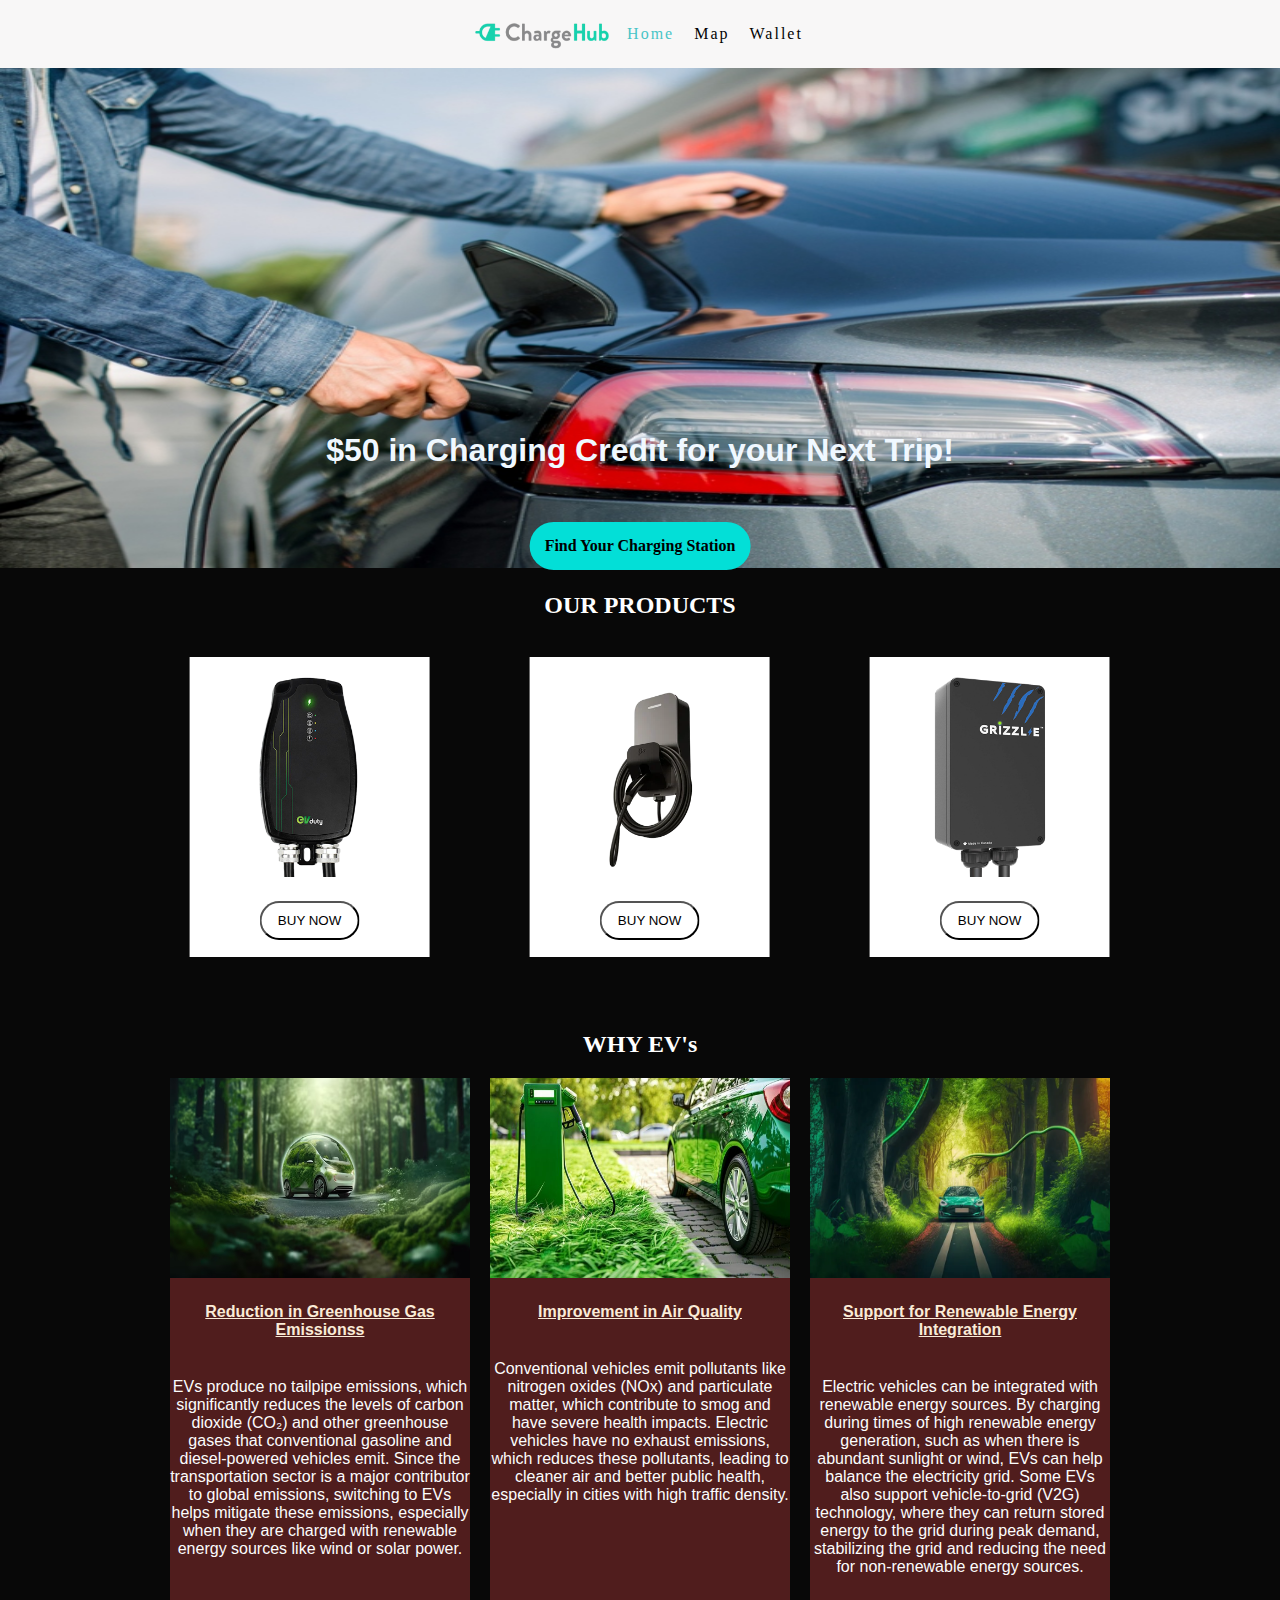
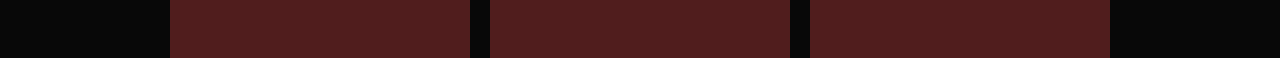
<file: CHE PROJECT/index.html>
<!DOCTYPE html>
<html lang="en">
<head>
    <meta charset="UTF-8">
    <meta name="viewport" content="width=device-width, initial-scale=1.0">
    <title>Document</title>
    <link rel="stylesheet" href="css/styles.css">
</head>
<body>
    <div class="nav">
        <img src="images/Logo.png" id="logo">
        <a href="home.html" id="home" target="_self">Home</a>
        <a href="map.html" id="map" target="_self">Map</a>
        <a href="wallet.html" id="wallet" target="_self" >Wallet</a>
        
    </div>

<div class="imageblw">
    <img src="images/3.jpg" width="100%" height="500px" id="imageblw2">
    <p id="text">$50 in Charging Credit for your Next Trip!</p>
    <a href="map.html" id="button">Find Your Charging Station</a>
   
</div>
<center>
<h2>
<font color="white">
OUR PRODUCTS 
</font>
</h2>
</center> 
<br>

<div class="parent">

    <div class="container">
    <img src="images/p1.jpg"  id="p1">
    <center>
    <button id="buy1">BUY NOW</button>
    </center>
    </div>

    <div class="container">
        <img src="images/p4.jpg"  id="p1">
        <center>
        <button id="buy1">BUY NOW</button>
        </center>
    </div>

        <div class="container">
            <img src="images/p2.jpg"  id="p1">
            <center>
            <button id="buy1">BUY NOW</button>
            </center>
            </div>
</div>
</div>

<font color="white" >
    <center>
        <br>
        
        <br>
        
        <br>
        
    <h2>WHY EV's</h2>
    </center>
    <font color="white">
<div class="st">

    <div class="pp1">
        <img src="images/ev1.jpg" id="ev1" width="300px" height="200px" >
        <h4 id="ow"> Reduction in Greenhouse Gas Emissionss</h4>
        <br>
        EVs produce no tailpipe emissions, which significantly reduces the levels of carbon dioxide (CO₂) and other greenhouse gases that conventional gasoline and diesel-powered vehicles emit. Since the transportation sector is a major contributor to global emissions, switching to EVs helps mitigate these emissions, especially when they are charged with renewable energy sources like wind or solar power.
    </div>
    <div class="pp1">
      
        
        <img src="images/ev2.jpg" id="ev1" width="300px" height="200px" >
        <h4 id="ow"> Improvement in Air Quality</h4>
        <br>
        Conventional vehicles emit pollutants like nitrogen oxides (NOx) and particulate matter, which contribute to smog and have severe health impacts. Electric vehicles have no exhaust emissions, which reduces these pollutants, leading to cleaner air and better public health, especially in cities with high traffic density.
    </div>
    <div class="pp1">
        
        
        <img src="images/ev3.jpg" id="ev1" width="300px" height="200px" >
        <h4 id="ow"> Support for Renewable Energy Integration</h4>
        <br>
        Electric vehicles can be integrated with renewable energy sources. By charging during times of high renewable energy generation, such as when there is abundant sunlight or wind, EVs can help balance the electricity grid. Some EVs also support vehicle-to-grid (V2G) technology, where they can return stored energy to the grid during peak demand, stabilizing the grid and reducing the need for non-renewable energy sources.
    </div>



</div>




</body>
</html>
</file>
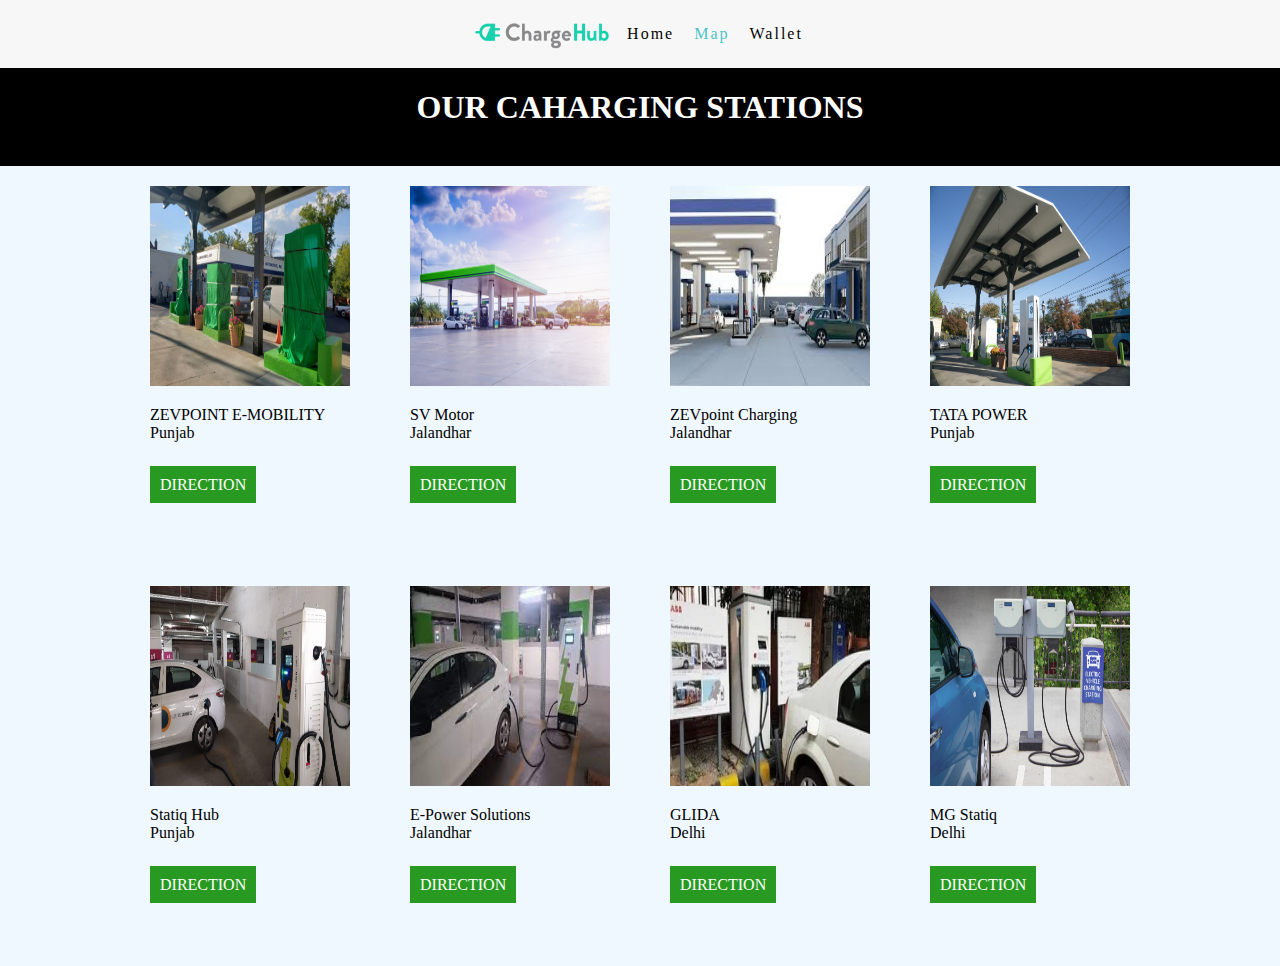
<file: CHE PROJECT/map.html>
<!DOCTYPE html>
<html lang="en">
<head>
    <meta charset="UTF-8">
    <meta name="viewport" content="width=device-width, initial-scale=1.0">
    <title>Document</title>
    <link rel="stylesheet" href="css/map.css">
</head>
<body>
    <div class="nav">
        <img src="images/Logo.png" id="logo">
        <a href="index.html" id="home" target="_self">Home</a>
        <a href="map.html" id="map" target="_self">Map</a>
        <a href="wallet.html" id="wallet" target="_self">Wallet</a>
        
    </div>
<DIV CLASS="veruthe">
    <font color="white">
    <center><h1>OUR CAHARGING STATIONS</center></h1>
   
    <br>


    <div  class="s">
        <div class="ss">
        <img src="images/1s.jpg" width="200px" height="200px" id="i">
        <p id="tts">ZEVPOINT E-MOBILITY <br>Punjab</p>
        <br>
        <a href="https://maps.app.goo.gl/EdruEVkrAQpdgbFa8" ID="blah">DIRECTION</a>
        </div>

        <div class="ss">
        <img src="images/2s.jpg" width="200px" height="200px" id="i">
        <p id="tts">SV Motor <br>Jalandhar</p>
        <br>
        <a href="https://maps.app.goo.gl/cL69B56vShiwPqwE6" ID="blah">DIRECTION</a>
         </div>

        <div class="ss">
        <img src="images/3s.jpg" width="200px" height="200px" id="i">
        <p id="tts">ZEVpoint Charging <br> Jalandhar</p>
        <br>
        <a href="https://maps.app.goo.gl/1zM67swQoYtCX8189  " ID="blah">DIRECTION</a>
        </div>

        <div class="ss">
        <img src="images/4s.jpg" width="200px" height="200px" id="i">
        <p id="tts">TATA POWER<br> Punjab</p>
        <br>
        <a href="https://maps.app.goo.gl/VvFo3vJc2XB5En9i7" ID="blah">DIRECTION</a>
         </div>
        

</DIV>











<div  class="s">
    <div class="ss">
    <img src="images/5s.jpg" width="200px" height="200px" id="i">
    <p id="tts">Statiq Hub <br>Punjab</p>
    <br>
    <a href="https://maps.app.goo.gl/EdruEVkrAQpdgbFa8" ID="blah">DIRECTION</a>
    </div>

    <div class="ss">
    <img src="images/6s.jpg" width="200px" height="200px" id="i">
    <p id="tts">E-Power Solutions  <br>Jalandhar</p>
    <br>
    <a href="https://maps.app.goo.gl/cL69B56vShiwPqwE6" ID="blah">DIRECTION</a>
     </div>

    <div class="ss">
    <img src="images/7s.jpg" width="200px" height="200px" id="i">
    <p id="tts">GLIDA <br> Delhi</p>
    <br>
    <a href="https://maps.app.goo.gl/1zM67swQoYtCX8189  " ID="blah">DIRECTION</a>
    </div>

    <div class="ss">
    <img src="images/8s.jpg" width="200px" height="200px" id="i">
    <p id="tts">MG Statiq<br> Delhi</p>
    <br>
    <a href="https://maps.app.goo.gl/VvFo3vJc2XB5En9i7" ID="blah">DIRECTION</a>
     </div>
    
        </body>
        </html>
</body>
</html>
</file>
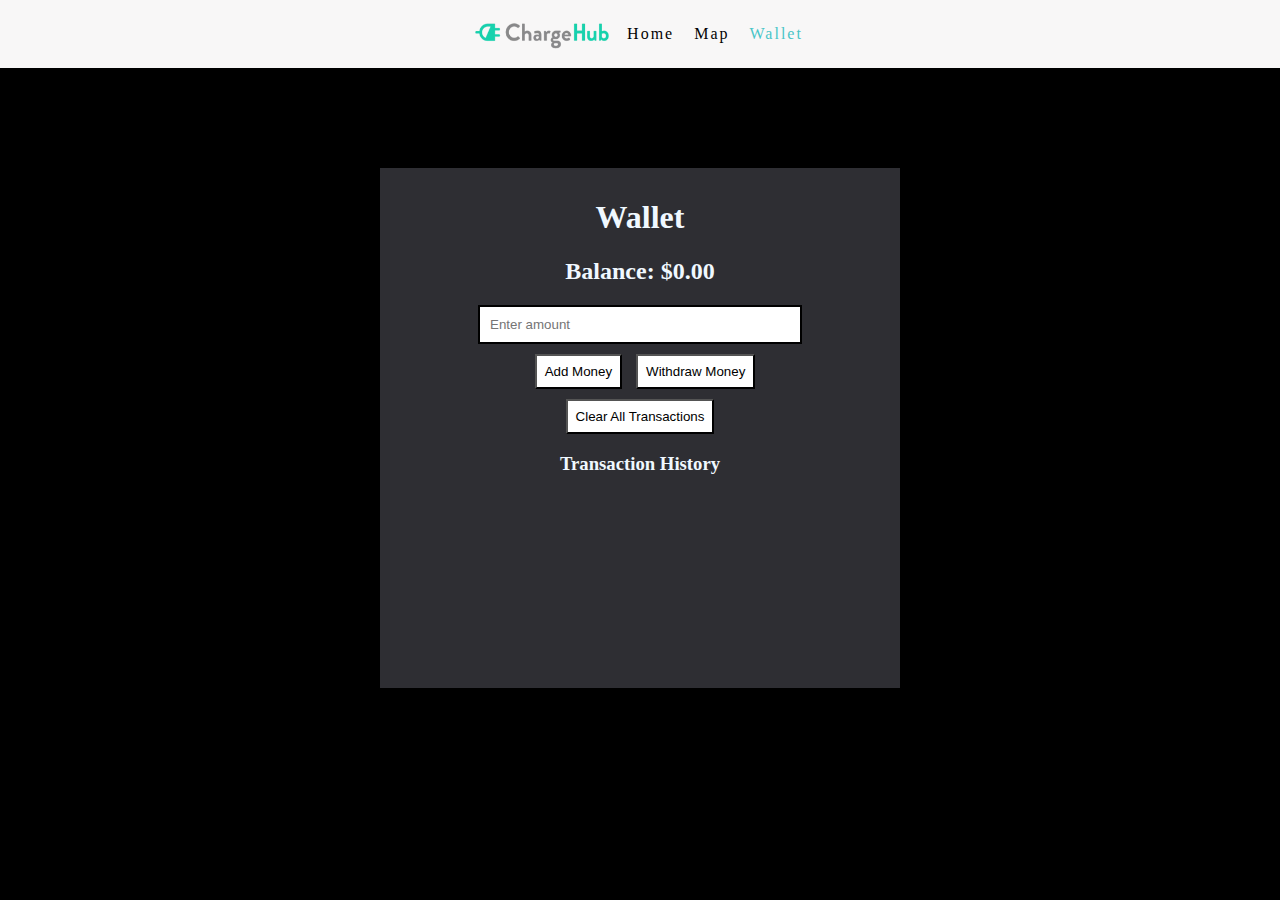
<file: CHE PROJECT/wallet.html>
<!DOCTYPE html>
<html lang="en">
<head>
  <meta charset="UTF-8">
  <meta name="viewport" content="width=device-width, initial-scale=1.0">
  <title>Wallet</title>
  <link rel="stylesheet" href="css/wallet.css">
</head>
<body>



    <div class="nav">
        <img src="images/Logo.png" id="logo">
        <a href="index.html" id="home" target="_self">Home</a>
        <a href="map.html" id="map" target="_self">Map</a>
        <a href="wallet.html" id="wallet" target="_self" >Wallet</a>
        
    </div>

<div class="container">
    <center>
    <div class="ogi">
       <center> <h1>Wallet</h1> </center>
        <div class="balance">
            <h2>Balance: $<span id="balance">0.00</span></h2>
        </div>
        <div class="transaction">
            <input type="number" id="amount" placeholder="Enter amount" />
            <br>
            <button id="addButton">Add Money</button>
            <button id="withdrawButton">Withdraw Money</button>
        </div>
        <div class="actions">
            <button id="clearHistory">Clear All Transactions</button>
        </div>
        <center><h3>Transaction History</h3></center>
        <ul id="transactionHistory"></ul>
        <div id="error" class="error"></div>
    </div>
    </div>
</div>
    <script src="js/script.js"></script>
</body>
</html>
</file>
<file: CHE PROJECT/css/styles.css>
body{
    background-color: rgb(8, 8, 8);
    margin: 0;
}


.nav{
    
    
    display: flex;
    justify-content: center;
    background-color: rgb(248, 247, 247);
    padding:15px;
    overflow:hidden;
    position:sticky;
    top: 0;
    
}
#logo{
    width: 150px;
}
#home{
    text-decoration: none;
    padding: 10px;
    color: rgb(72, 197, 199);
    letter-spacing: 2px;

   
     
}

#map{
    text-decoration: none;
    padding: 10px;
    letter-spacing: 2px;
    color: rgb(2, 2, 2);
    transition: transform 1s,color 0.7s;
   



}
#wallet{
    text-decoration: none;
    padding: 10px;
    letter-spacing: 2px;
    color: rgb(2, 2, 2);
    transition: transform 1s,color 0.7s;
    



}
#map:hover{
    color: rgb(72, 197, 199);
    transform: scale(1.1);
}

#wallet:hover{
    color: rgb(72, 197, 199);
    transform: scale(1.1);
}


#imageblw2{
    position:relative;
    
}

#text{
    font-family:'Lucida Sans', 'Lucida Sans Regular', 'Lucida Grande', 'Lucida Sans Unicode', Geneva, Verdana, sans-serif;
    margin: 0;
    position: absolute;
    top: 50%;
    left: 50%;
    transform: translate(-50%, -50%);
    color: aliceblue;
    font-size: xx-large;
    font-weight: bold;
}
 

#button{
    text-decoration: none;
    color: black;
    font-family: Georgia, 'Times New Roman', Times, serif ;
    position: absolute;
    top: 50%;
    left: 50%; 
    transform: translate(-50%, 150%);
    border-radius: 55px ;
    background-color:rgb(3, 223, 215);
    border-style: none;
    padding: 15px;
    font-weight: bold;
}

.parent{
    position:static;
    display: flex;
    justify-content:center;
    gap: 100px;
}
.container{
    background-color: rgb(255, 255, 255);
    transform: translate(4%);
    height: 300px;
    
}
#p1{
    
    height: 200px;
    margin: 0px;
    padding: 20px;
}
    
#buy1{
    padding: 10px;
    width: 100px;
    border-radius: 30px;
    background-color: rgb(255, 255, 255);
    border-color: black;
    transition: transform 1s,background-color 1s;
    
}
#buy1:hover{
 border-style: solid;  
 background-color: rgb(11, 144, 20);
 color: azure; 
 transform: scale(1.1);
 
}

#p1{
    transition: transform 1s;   
}

#p1:hover{
    transform: scale(1.1);
}

.con{
    
    background-color: rgb(239, 238, 238);

}
#why{
    font-family:Verdana, Geneva, Tahoma, sans-serif;
    font-weight: bold;
}
.st{
    display: flex;
    justify-content: center;
    gap: 20px;
    

}
.pp1{
    font-family: 'Segoe UI', Tahoma, Geneva, Verdana, sans-serif;
    text-align: center;
    width: 300px;
    height: 580px;
    background-color: rgb(80, 29, 29);
    color: rgb(252, 252, 252);

}
#ow{
    color: antiquewhite ;
    text-align: center;
    text-decoration:underline;
}

#ev1{
    transition: transform 1s;
}
#ev1:hover{
    transform: scale(1.08);
}
</file>
<file: CHE PROJECT/css/map.css>
body{
    background-color: rgb(0, 0, 0);
    margin: 0;
}


.nav{
    
    
    display: flex;
    justify-content: center;
    background-color: rgb(248, 247, 247);
    padding:15px;
    overflow: hidden;
    position:sticky;
    top: 0;
    
}
#logo{
    width: 150px;
}
#map{
    text-decoration: none;
    padding: 10px;
    color: rgb(72, 197, 199);
    letter-spacing: 2px;

   
     
}

#home{
    text-decoration: none;
    padding: 10px;
    letter-spacing: 2px;
    color: rgb(2, 2, 2);
    transition: transform 1s,color 0.7s;
   



}
#wallet{
    text-decoration: none;
    padding: 10px;
    letter-spacing: 2px;
    color: rgb(2, 2, 2);
    transition: transform 1s,color 0.7s;
    



}
#home:hover{
    color: rgb(72, 197, 199);
    transform: scale(1.1);
}

#wallet:hover{
    color: rgb(72, 197, 199);
    transform: scale(1.1);
}

.s{
    display: flex;
    justify-content: center;
    background-color: aliceblue;
    gap: 20px;
    height: 400px;
}


.ss{
    padding: 20px;
    color: black;
}

#tts{
    font-family:Georgia, 'Times New Roman', Times, serif ;
}


#blah{
    color: white;
    text-decoration: none;
    padding: 10px;
    background-color: rgb(40, 154, 34);
    transition: border-radius 1s;
}

#blah:hover{
        border-radius: 20px;
}
</file>
<file: CHE PROJECT/css/wallet.css>
body{
    background-color: rgb(0, 0, 0);
    margin: 0;
    color: rgb(0, 0, 0);
}


.nav{
    
    
    display: flex;
    justify-content: center;
    background-color: rgb(248, 247, 247);
    padding:15px;
    overflow:hidden;
    position:sticky;
    top: 0;
    
}
#logo{
    width: 150px;
}
#wallet{
    text-decoration: none;
    padding: 10px;
    color: rgb(72, 197, 199);
    letter-spacing: 2px;

   
     
}

#map{
    text-decoration: none;
    padding: 10px;
    letter-spacing: 2px;
    color: rgb(2, 2, 2);
    transition: transform 1s,color 0.7s;
   



}
#home{
    text-decoration: none;
    padding: 10px;
    letter-spacing: 2px;
    color: rgb(2, 2, 2);
    transition: transform 1s,color 0.7s;
    



}
#map:hover{
    color: rgb(72, 197, 199);
    transform: scale(1.1);
}

#home:hover{
    color: rgb(72, 197, 199);
    transform: scale(1.1);
}


.container{
    background-color: rgb(0, 0, 0);
    margin: 0px;
    padding: 100px;
    color: aliceblue;
}
.balance{
    text-align: center;
}

.transaction{
    text-align: center;
}

.actions{
    text-align: center;
}

#amount{
    width: 300px;
    border: 2px black solid ;
    border-radius: 0;
    padding: 10px;
}
#addButton{
    margin: 10px;
    background-color: rgb(255, 255, 255);
    padding: 8px;
    transition: background-color 0.5s, color  0.5s;

}
#addButton:hover{
    background-color: seagreen;
    color: aliceblue;
}

#withdrawButton{
    background-color: rgb(255, 255, 255);
    padding: 8px;
    transition: background-color 0.5s, color  0.5s;

}

#withdrawButton:hover{
    background-color: seagreen;
    color: aliceblue;

    padding: 8px;
}


#clearHistory{
    padding: 10px;
    background-color: rgb(255, 255, 255);
    padding: 8px;
    transition: background-color 0.5s, color  0.5s;
}
#clearHistory:hover{
    background-color: seagreen;
    color: aliceblue;

    padding: 8px;
}

#transactionHistory{
   text-align: center;
   font-family:'Times New Roman', Times, serif;
   background-color: rgb(46, 46, 51);
   color: aliceblue;
}


.ogi{
    padding: 10px;
    background-color: rgb(46, 46, 51);
    width: 500px;
    height: 500px;
}
</file>
